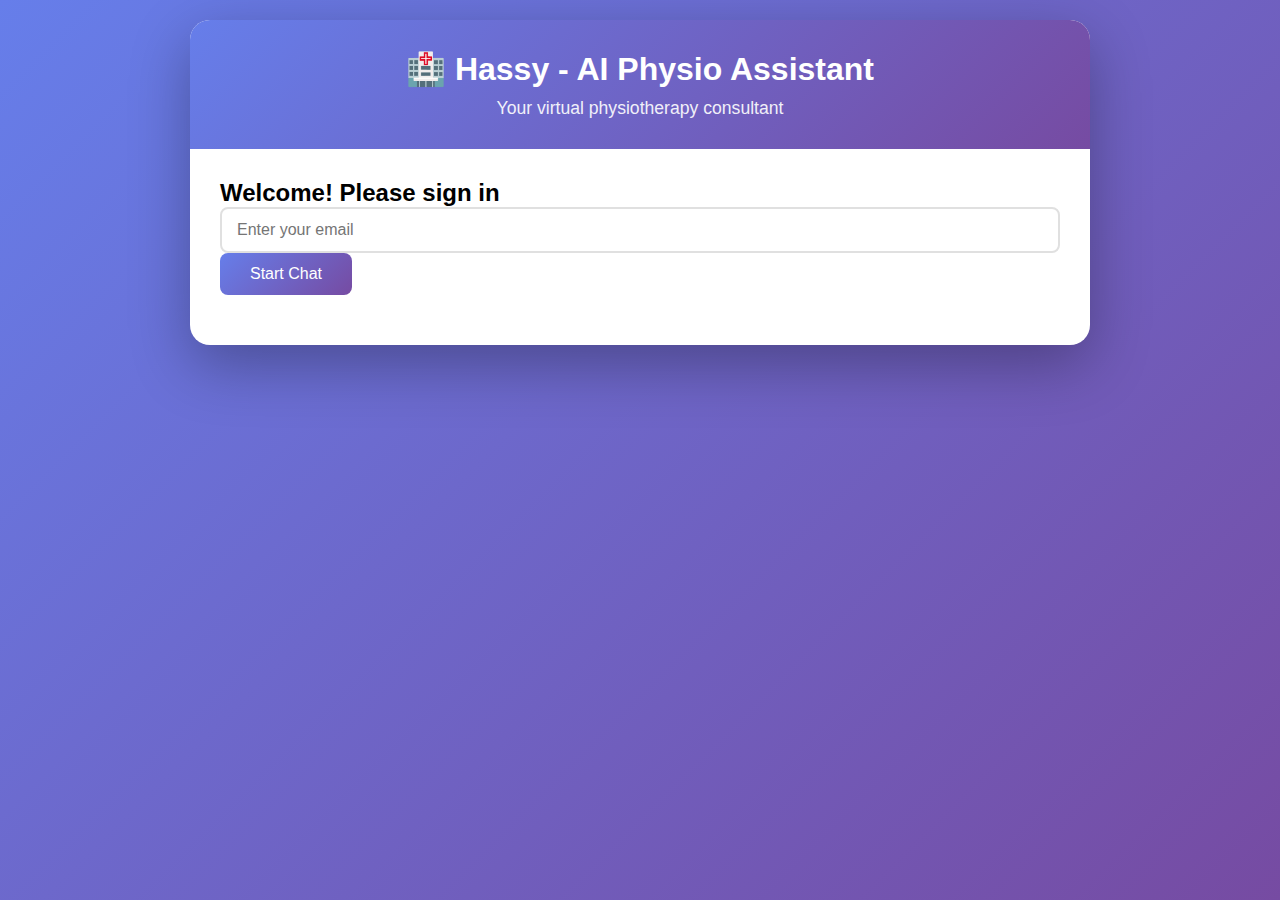
<file: frontend/index.html>
<!DOCTYPE html>
<html lang="en">
<head>
    <meta charset="UTF-8">
    <meta name="viewport" content="width=device-width, initial-scale=1.0">
    <title>Anu - AI Physio Assistant</title>
    <link rel="stylesheet" href="css/style.css">
</head>
<body>
    <div class="container">
        <div class="header">
            <h1>🏥 Hassy - AI Physio Assistant</h1>
            <p>Your virtual physiotherapy consultant</p>
        </div>

        <!-- Login Section -->
        <div id="loginSection" class="section">
            <h2>Welcome! Please sign in</h2>
            <div class="form-group">
                <input type="email" id="emailInput" placeholder="Enter your email" />
                <button onclick="login()">Start Chat</button>
            </div>
        </div>

        <!-- Chat Section -->
        <div id="chatSection" class="section hidden">
            <div class="user-info">
                <span id="userEmail"></span>
                <button onclick="logout()" class="logout-btn">Logout</button>
            </div>

            <div id="chatContainer" class="chat-container">
                <!-- Messages will appear here -->
            </div>

            <div class="input-section">
                <input 
                    type="text" 
                    id="messageInput" 
                    placeholder="Type your message..."
                    onkeypress="handleKeyPress(event)"
                />
                <button onclick="sendMessage()">Send</button>
            </div>
        </div>
    </div>

    <script src="js/chat.js"></script>
</body>
</html>
</file>
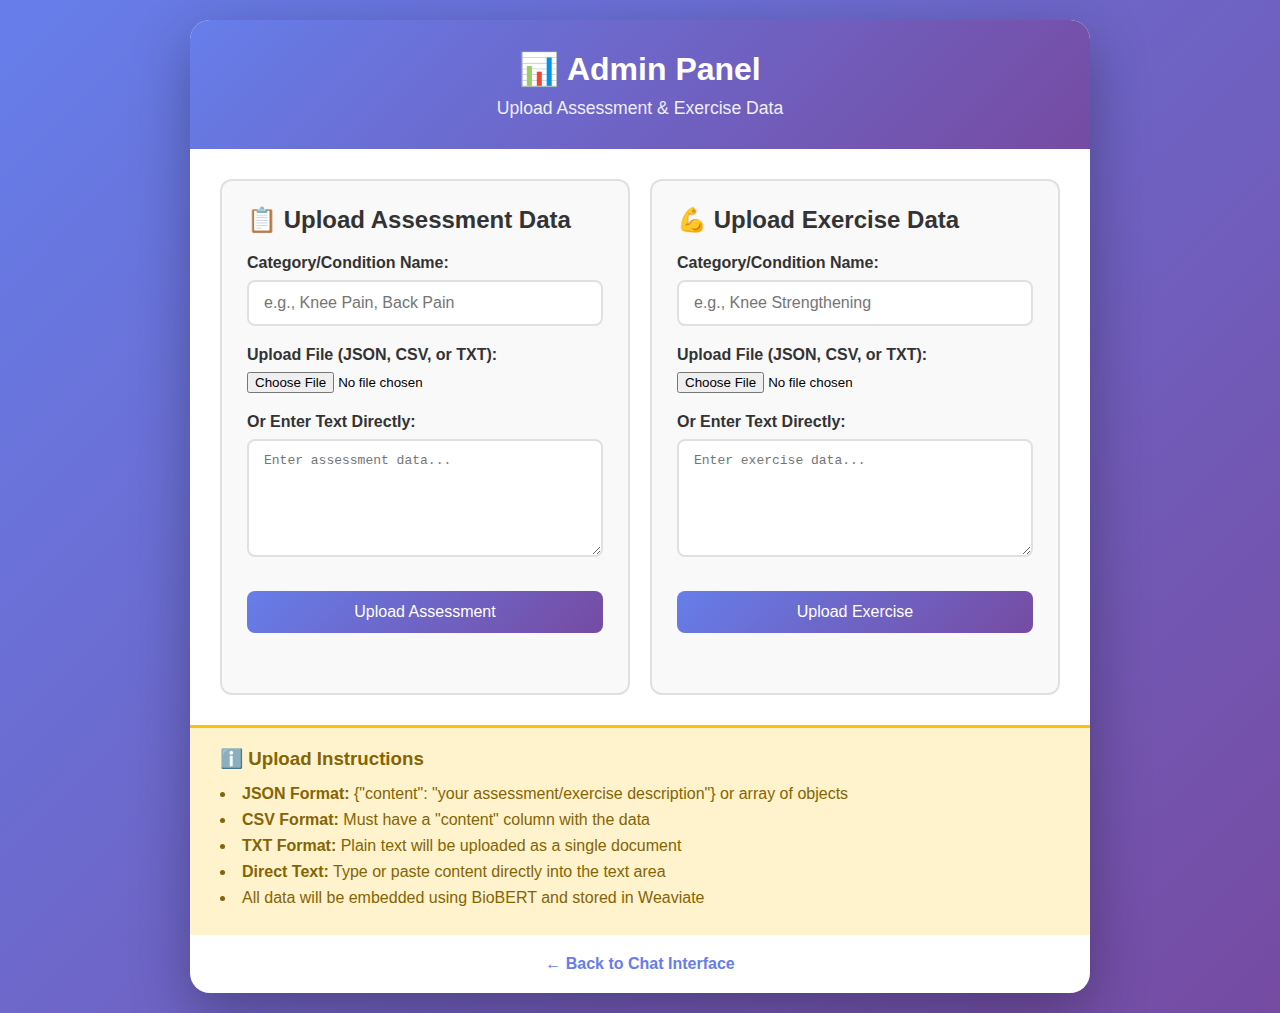
<file: frontend/admin.html>
<!DOCTYPE html>
<html lang="en">
<head>
    <meta charset="UTF-8">
    <meta name="viewport" content="width=device-width, initial-scale=1.0">
    <title>Admin Panel - Physio Chatbot</title>
    <link rel="stylesheet" href="css/style.css">
</head>
<body>
    <div class="container">
        <div class="header">
            <h1>📊 Admin Panel</h1>
            <p>Upload Assessment & Exercise Data</p>
        </div>

        <div class="admin-section">
            <!-- Assessment Upload -->
            <div class="upload-card">
                <h2>📋 Upload Assessment Data</h2>
                <div class="form-group">
                    <label>Category/Condition Name:</label>
                    <input type="text" id="assessmentCategory" placeholder="e.g., Knee Pain, Back Pain" />
                </div>
                <div class="form-group">
                    <label>Upload File (JSON, CSV, or TXT):</label>
                    <input type="file" id="assessmentFile" accept=".json,.csv,.txt" />
                </div>
                <div class="form-group">
                    <label>Or Enter Text Directly:</label>
                    <textarea id="assessmentText" rows="6" placeholder="Enter assessment data..."></textarea>
                </div>
                <button onclick="uploadAssessment()" class="upload-btn">Upload Assessment</button>
                <div id="assessmentStatus" class="status-message"></div>
            </div>

            <!-- Exercise Upload -->
            <div class="upload-card">
                <h2>💪 Upload Exercise Data</h2>
                <div class="form-group">
                    <label>Category/Condition Name:</label>
                    <input type="text" id="exerciseCategory" placeholder="e.g., Knee Strengthening" />
                </div>
                <div class="form-group">
                    <label>Upload File (JSON, CSV, or TXT):</label>
                    <input type="file" id="exerciseFile" accept=".json,.csv,.txt" />
                </div>
                <div class="form-group">
                    <label>Or Enter Text Directly:</label>
                    <textarea id="exerciseText" rows="6" placeholder="Enter exercise data..."></textarea>
                </div>
                <button onclick="uploadExercise()" class="upload-btn">Upload Exercise</button>
                <div id="exerciseStatus" class="status-message"></div>
            </div>
        </div>

        <div class="info-section">
            <h3>ℹ️ Upload Instructions</h3>
            <ul>
                <li><strong>JSON Format:</strong> {"content": "your assessment/exercise description"} or array of objects</li>
                <li><strong>CSV Format:</strong> Must have a "content" column with the data</li>
                <li><strong>TXT Format:</strong> Plain text will be uploaded as a single document</li>
                <li><strong>Direct Text:</strong> Type or paste content directly into the text area</li>
                <li>All data will be embedded using BioBERT and stored in Weaviate</li>
            </ul>
        </div>

        <div class="nav-link">
            <a href="index.html">← Back to Chat Interface</a>
        </div>
    </div>

    <script src="js/admin.js"></script>
</body>
</html>
</file>
<file: frontend/css/style.css>
* {
    margin: 0;
    padding: 0;
    box-sizing: border-box;
}

body {
    font-family: 'Segoe UI', Tahoma, Geneva, Verdana, sans-serif;
    background: linear-gradient(135deg, #667eea 0%, #764ba2 100%);
    min-height: 100vh;
    padding: 20px;
}

.container {
    max-width: 900px;
    margin: 0 auto;
    background: white;
    border-radius: 20px;
    box-shadow: 0 20px 60px rgba(0, 0, 0, 0.3);
    overflow: hidden;
}

.header {
    background: linear-gradient(135deg, #667eea 0%, #764ba2 100%);
    color: white;
    padding: 30px;
    text-align: center;
}

.header h1 {
    font-size: 2em;
    margin-bottom: 10px;
}

.header p {
    opacity: 0.9;
    font-size: 1.1em;
}

.section {
    padding: 30px;
}

.hidden {
    display: none;
}

/* Login Section */
.form-group {
    margin-bottom: 20px;
}

.form-group label {
    display: block;
    margin-bottom: 8px;
    font-weight: 600;
    color: #333;
}

.form-group input[type="email"],
.form-group input[type="text"],
.form-group textarea {
    width: 100%;
    padding: 12px 15px;
    border: 2px solid #e0e0e0;
    border-radius: 8px;
    font-size: 1em;
    transition: border-color 0.3s;
}

.form-group input:focus,
.form-group textarea:focus {
    outline: none;
    border-color: #667eea;
}

button {
    background: linear-gradient(135deg, #667eea 0%, #764ba2 100%);
    color: white;
    border: none;
    padding: 12px 30px;
    border-radius: 8px;
    font-size: 1em;
    cursor: pointer;
    transition: transform 0.2s, box-shadow 0.2s;
}

button:hover {
    transform: translateY(-2px);
    box-shadow: 0 5px 15px rgba(102, 126, 234, 0.4);
}

button:active {
    transform: translateY(0);
}

/* Chat Section */
.user-info {
    display: flex;
    justify-content: space-between;
    align-items: center;
    padding: 15px;
    background: #f5f5f5;
    border-radius: 8px;
    margin-bottom: 20px;
}

.logout-btn {
    background: #ff6b6b;
    padding: 8px 20px;
    font-size: 0.9em;
}

.logout-btn:hover {
    background: #ff5252;
}

.chat-container {
    height: 500px;
    overflow-y: auto;
    padding: 20px;
    background: #f9f9f9;
    border-radius: 8px;
    margin-bottom: 20px;
}

.message {
    margin-bottom: 15px;
    display: flex;
    flex-direction: column;
}

.message.user {
    align-items: flex-end;
}

.message.assistant {
    align-items: flex-start;
}

.message-content {
    max-width: 70%;
    padding: 12px 18px;
    border-radius: 18px;
    word-wrap: break-word;
}

.message.user .message-content {
    background: linear-gradient(135deg, #667eea 0%, #764ba2 100%);
    color: white;
}

.message.assistant .message-content {
    background: white;
    color: #333;
    border: 2px solid #e0e0e0;
}

.message-content.summary {
    max-width: 100%;
    background: #e8f5e9;
    border: 2px solid #4caf50;
    color: #1b5e20;
}

.timestamp {
    font-size: 0.75em;
    color: #999;
    margin-top: 5px;
}

.input-section {
    display: flex;
    gap: 10px;
}

.input-section input {
    flex: 1;
    padding: 12px 15px;
    border: 2px solid #e0e0e0;
    border-radius: 8px;
    font-size: 1em;
}

.input-section input:focus {
    outline: none;
    border-color: #667eea;
}

/* Admin Panel */
.admin-section {
    display: grid;
    grid-template-columns: 1fr 1fr;
    gap: 20px;
    padding: 30px;
}

.upload-card {
    background: #f9f9f9;
    padding: 25px;
    border-radius: 12px;
    border: 2px solid #e0e0e0;
}

.upload-card h2 {
    margin-bottom: 20px;
    color: #333;
}

.upload-btn {
    width: 100%;
    margin-top: 10px;
}

.status-message {
    margin-top: 15px;
    padding: 10px;
    border-radius: 6px;
    text-align: center;
    font-weight: 600;
}

.status-message.success {
    background: #d4edda;
    color: #155724;
    border: 1px solid #c3e6cb;
}

.status-message.error {
    background: #f8d7da;
    color: #721c24;
    border: 1px solid #f5c6cb;
}

.info-section {
    padding: 20px 30px;
    background: #fff3cd;
    border-top: 3px solid #ffc107;
}

.info-section h3 {
    margin-bottom: 15px;
    color: #856404;
}

.info-section ul {
    list-style-position: inside;
    color: #856404;
}

.info-section li {
    margin-bottom: 8px;
}

.nav-link {
    text-align: center;
    padding: 20px;
}

.nav-link a {
    color: #667eea;
    text-decoration: none;
    font-weight: 600;
}

.nav-link a:hover {
    text-decoration: underline;
}

/* Scrollbar */
.chat-container::-webkit-scrollbar {
    width: 8px;
}

.chat-container::-webkit-scrollbar-track {
    background: #f1f1f1;
}

.chat-container::-webkit-scrollbar-thumb {
    background: #888;
    border-radius: 4px;
}

.chat-container::-webkit-scrollbar-thumb:hover {
    background: #555;
}

/* Responsive */
@media (max-width: 768px) {
    .admin-section {
        grid-template-columns: 1fr;
    }
    
    .message-content {
        max-width: 85%;
    }
}
</file>
